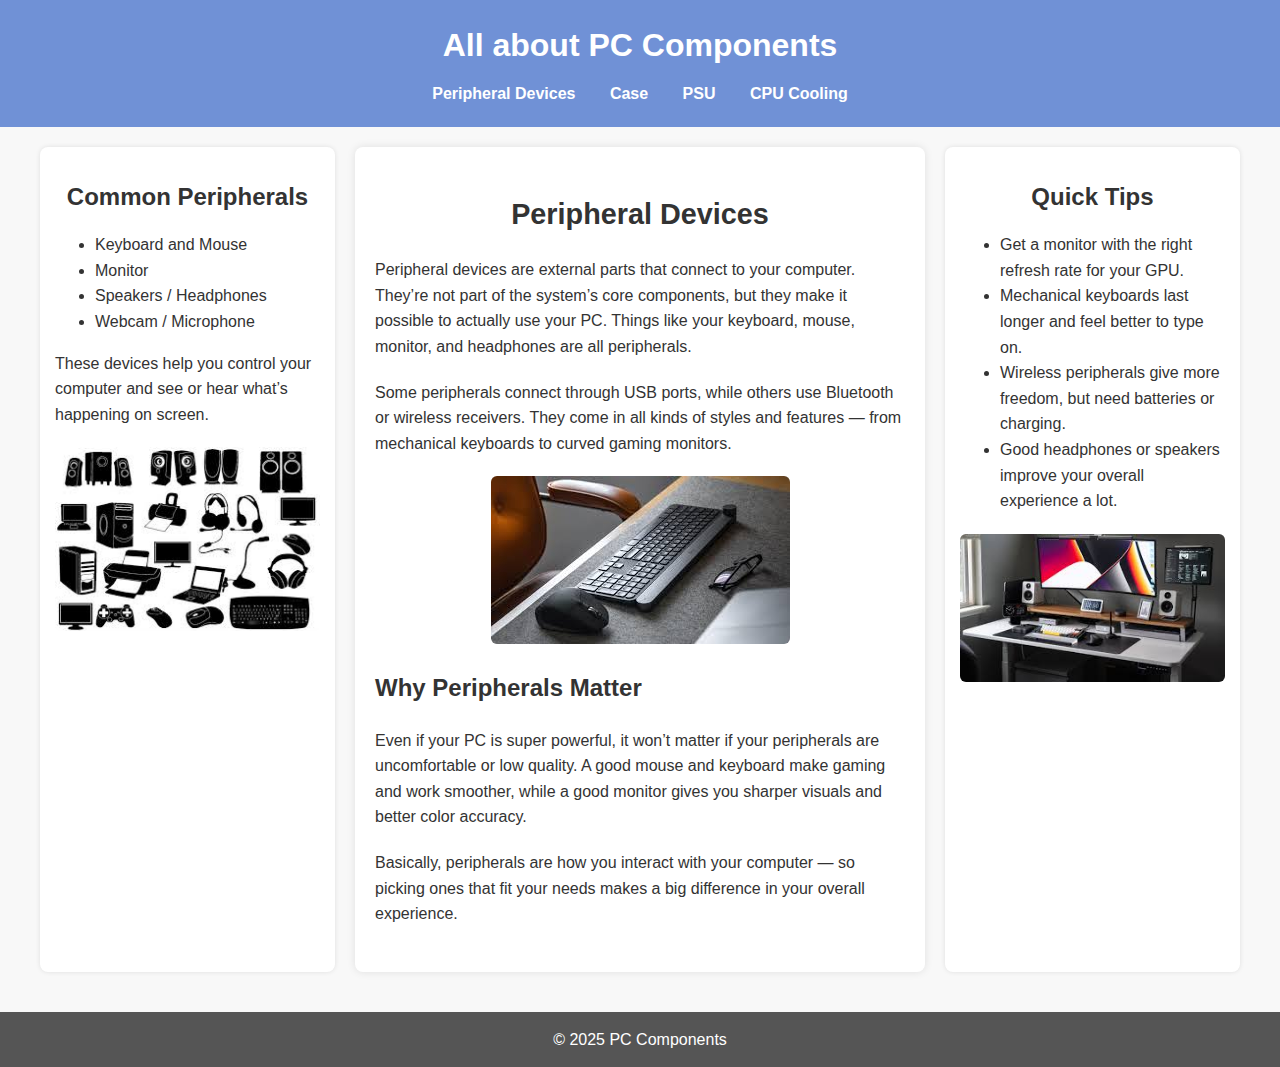
<file: index.html>
<!DOCTYPE html>
<html lang="en">
<head>
    <meta charset="UTF-8" />
    <meta name="viewport" content="width=device-width, initial-scale=1" />
    <title>All about PC Components</title>
    <link rel="stylesheet" href="styles.css" />
</head>
<body>

<header>
    <h1>All about PC Components</h1>
    <nav>
        <a href="index.html">Peripheral Devices</a>
        <a href="Case.html">Case</a>
        <a href="PSU.html">PSU</a>
        <a href="CPUCooling.html">CPU Cooling</a>
    </nav>
</header>

<section id="year1">
    <div class="container">
        <aside class="left1">
            <h1>Common Peripherals</h1>
            <ul>
                <li>Keyboard and Mouse</li>
                <li>Monitor</li>
                <li>Speakers / Headphones</li>
                <li>Webcam / Microphone</li>
            </ul>
            <p>These devices help you control your computer and see or hear what’s happening on screen.</p>
            <img src="peri.jpg" alt="Computer peripherals">
        </aside>

        <main class="main1">
            <section class="section1">
                <h1>Peripheral Devices</h1>
                <div class="content-wrapper">
                    <p>Peripheral devices are external parts that connect to your computer. They’re not part of the system’s core components, but they make it possible to actually use your PC. Things like your keyboard, mouse, monitor, and headphones are all peripherals.</p>

                    <p>Some peripherals connect through USB ports, while others use Bluetooth or wireless receivers. They come in all kinds of styles and features — from mechanical keyboards to curved gaming monitors.</p>

                    <img class="img1" src="mouseandkbondesk.jpg" alt="Mouse and keyboard on desk">
                </div>

                <div class="content-wrapper2">
                    <h2>Why Peripherals Matter</h2>
                    <p>Even if your PC is super powerful, it won’t matter if your peripherals are uncomfortable or low quality. A good mouse and keyboard make gaming and work smoother, while a good monitor gives you sharper visuals and better color accuracy.</p>

                    <p>Basically, peripherals are how you interact with your computer — so picking ones that fit your needs makes a big difference in your overall experience.</p>
                </div>
            </section>
        </main>

        <aside class="right1">
            <h1>Quick Tips</h1>
            <ul>
                <li>Get a monitor with the right refresh rate for your GPU.</li>
                <li>Mechanical keyboards last longer and feel better to type on.</li>
                <li>Wireless peripherals give more freedom, but need batteries or charging.</li>
                <li>Good headphones or speakers improve your overall experience a lot.</li>
            </ul>
            <img src="monitorandperi.jpg" alt="Monitor and peripherals setup">
        </aside>
    </div>
</section>

<footer>
    &copy; 2025 PC Components
</footer>

</body>
</html>
</file>
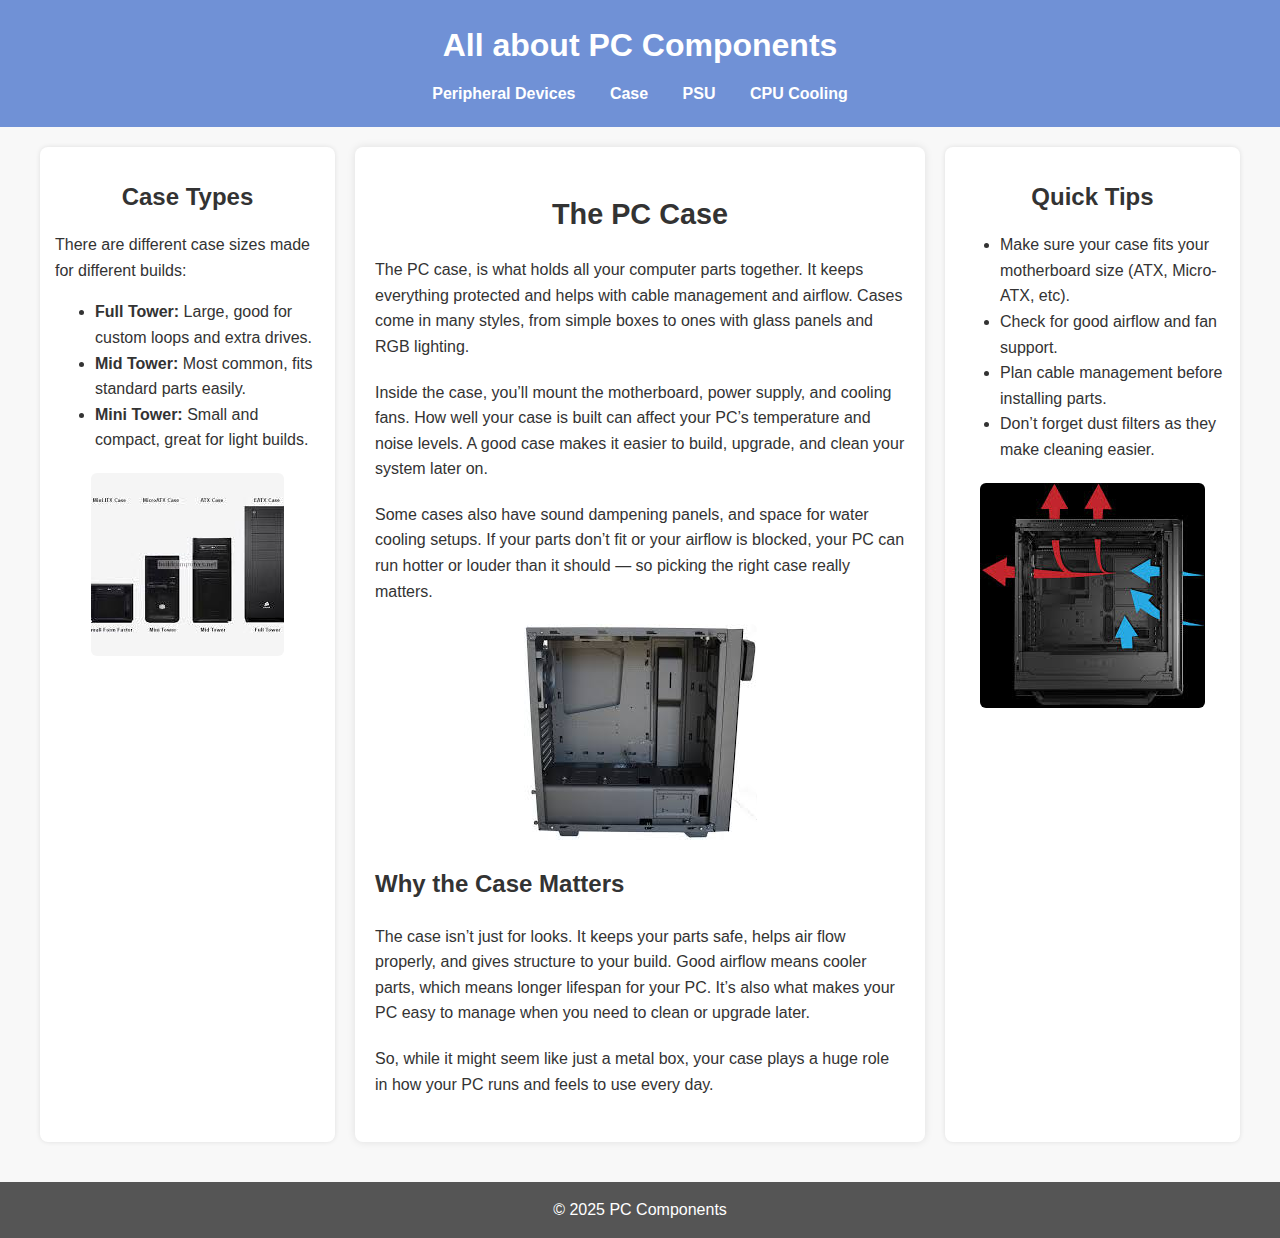
<file: Case.html>
<!DOCTYPE html>
<html lang="en">
<head>
    <meta charset="UTF-8" />
    <meta name="viewport" content="width=device-width, initial-scale=1" />
    <title>All about PC Components</title>
    <link rel="stylesheet" href="styles.css" />
</head>
<body>

<header>
    <h1>All about PC Components</h1>
    <nav>
        <a href="index.html">Peripheral Devices</a>
        <a href="Case.html">Case</a>
        <a href="PSU.html">PSU</a>
        <a href="CPUCooling.html">CPU Cooling</a>
    </nav>
</header>

<section>
    <div class="container">
        <aside class="left1">
            <h1>Case Types</h1>
            <p>There are different case sizes made for different builds:</p>
            <ul>
                <li><b>Full Tower:</b> Large, good for custom loops and extra drives.</li>
                <li><b>Mid Tower:</b> Most common, fits standard parts easily.</li>
                <li><b>Mini Tower:</b> Small and compact, great for light builds.</li>
            </ul>
            <img src="casetypes.jpg" alt="PC Case Types">
        </aside>

        <main class="main1">
            <section class="section1">
                <h1>The PC Case</h1>
                <div class="content-wrapper">
                    <p>The PC case, is what holds all your computer parts together. It keeps everything protected and helps with cable management and airflow. Cases come in many styles, from simple boxes to ones with glass panels and RGB lighting.</p>

                    <p>Inside the case, you’ll mount the motherboard, power supply, and cooling fans. How well your case is built can affect your PC’s temperature and noise levels. A good case makes it easier to build, upgrade, and clean your system later on.</p>

                    <p>Some cases also have sound dampening panels, and space for water cooling setups. If your parts don’t fit or your airflow is blocked, your PC can run hotter or louder than it should — so picking the right case really matters.</p>

                    <img class="img1" src="inside case.jpg" alt="Inside of a PC Case">
                </div>

                <div class="content-wrapper2">
                    <h2>Why the Case Matters</h2>
                    <p>The case isn’t just for looks. It keeps your parts safe, helps air flow properly, and gives structure to your build. Good airflow means cooler parts, which means longer lifespan for your PC. It’s also what makes your PC easy to manage when you need to clean or upgrade later.</p>

                    <p>So, while it might seem like just a metal box, your case plays a huge role in how your PC runs and feels to use every day.</p>
                </div>
            </section>
        </main>

        <aside class="right1">
            <h1>Quick Tips</h1>
            <ul>
                <li>Make sure your case fits your motherboard size (ATX, Micro-ATX, etc).</li>
                <li>Check for good airflow and fan support.</li>
                <li>Plan cable management before installing parts.</li>
                <li>Don’t forget dust filters as they make cleaning easier.</li>
            </ul>
            <img src="airflow.jpg" alt="PC Case with airflow design">
        </aside>
    </div>
</section>

<footer>
    &copy; 2025 PC Components
</footer>

</body>
</html>
</file>
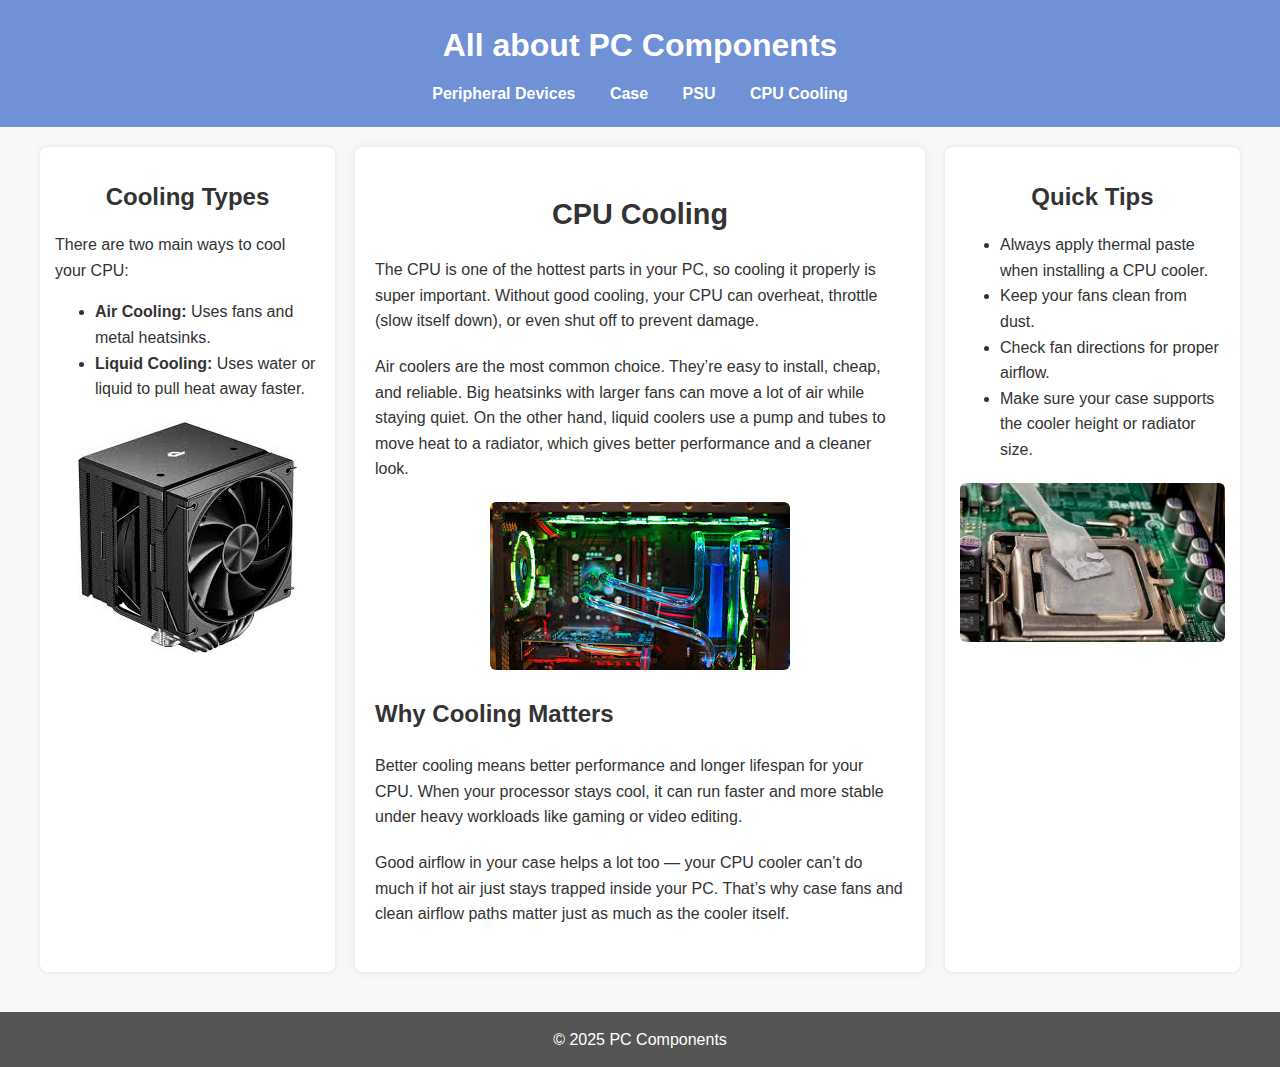
<file: CPUCooling.html>
<!DOCTYPE html>
<html lang="en">
<head>
    <meta charset="UTF-8" />
    <meta name="viewport" content="width=device-width, initial-scale=1" />
    <title>All about PC Components</title>
    <link rel="stylesheet" href="styles.css" />
</head>
<body>
    <header>
        <h1>All about PC Components</h1>
        <nav>
            <a href="Peripheral Devices.html">Peripheral Devices</a>
            <a href="Case.html">Case</a>
            <a href="PSU.html">PSU</a>
            <a href="CPUCooling.html">CPU Cooling</a>
        </nav>
    </header>

    <section>
        <div class="container">
            <aside class="left1">
                <h1>Cooling Types</h1>
                <p>There are two main ways to cool your CPU:</p>
                <ul>
                    <li><b>Air Cooling:</b> Uses fans and metal heatsinks.</li>
                    <li><b>Liquid Cooling:</b> Uses water or liquid to pull heat away faster.</li>
                </ul>
                <img src="aircool.jpg" alt="Air cooler">
            </aside>

            <main class="main1">
                <section class="section1">
                    <h1>CPU Cooling</h1>
                    <div class="content-wrapper">
                        <p>The CPU is one of the hottest parts in your PC, so cooling it properly is super important. Without good cooling, your CPU can overheat, throttle (slow itself down), or even shut off to prevent damage.</p>

                        <p>Air coolers are the most common choice. They’re easy to install, cheap, and reliable. Big heatsinks with larger fans can move a lot of air while staying quiet. On the other hand, liquid coolers use a pump and tubes to move heat to a radiator, which gives better performance and a cleaner look.</p>

                        <img class="img1" src="liquid.jpg" alt="Liquid cooling system">
                    </div>

                    <div class="content-wrapper2">
                        <h2>Why Cooling Matters</h2>
                        <p>Better cooling means better performance and longer lifespan for your CPU. When your processor stays cool, it can run faster and more stable under heavy workloads like gaming or video editing.</p>

                        <p>Good airflow in your case helps a lot too — your CPU cooler can’t do much if hot air just stays trapped inside your PC. That’s why case fans and clean airflow paths matter just as much as the cooler itself.</p>
                    </div>
                </section>
            </main>

            <aside class="right1">
                <h1>Quick Tips</h1>
                <ul>
                    <li>Always apply thermal paste when installing a CPU cooler.</li>
                    <li>Keep your fans clean from dust.</li>
                    <li>Check fan directions for proper airflow.</li>
                    <li>Make sure your case supports the cooler height or radiator size.</li>
                </ul>
                <img src="thermal.jpg" alt="Thermal paste being applied">
            </aside>
        </div>
    </section>

    <footer>
        &copy; 2025 PC Components
    </footer>
</body>
</html>
</file>
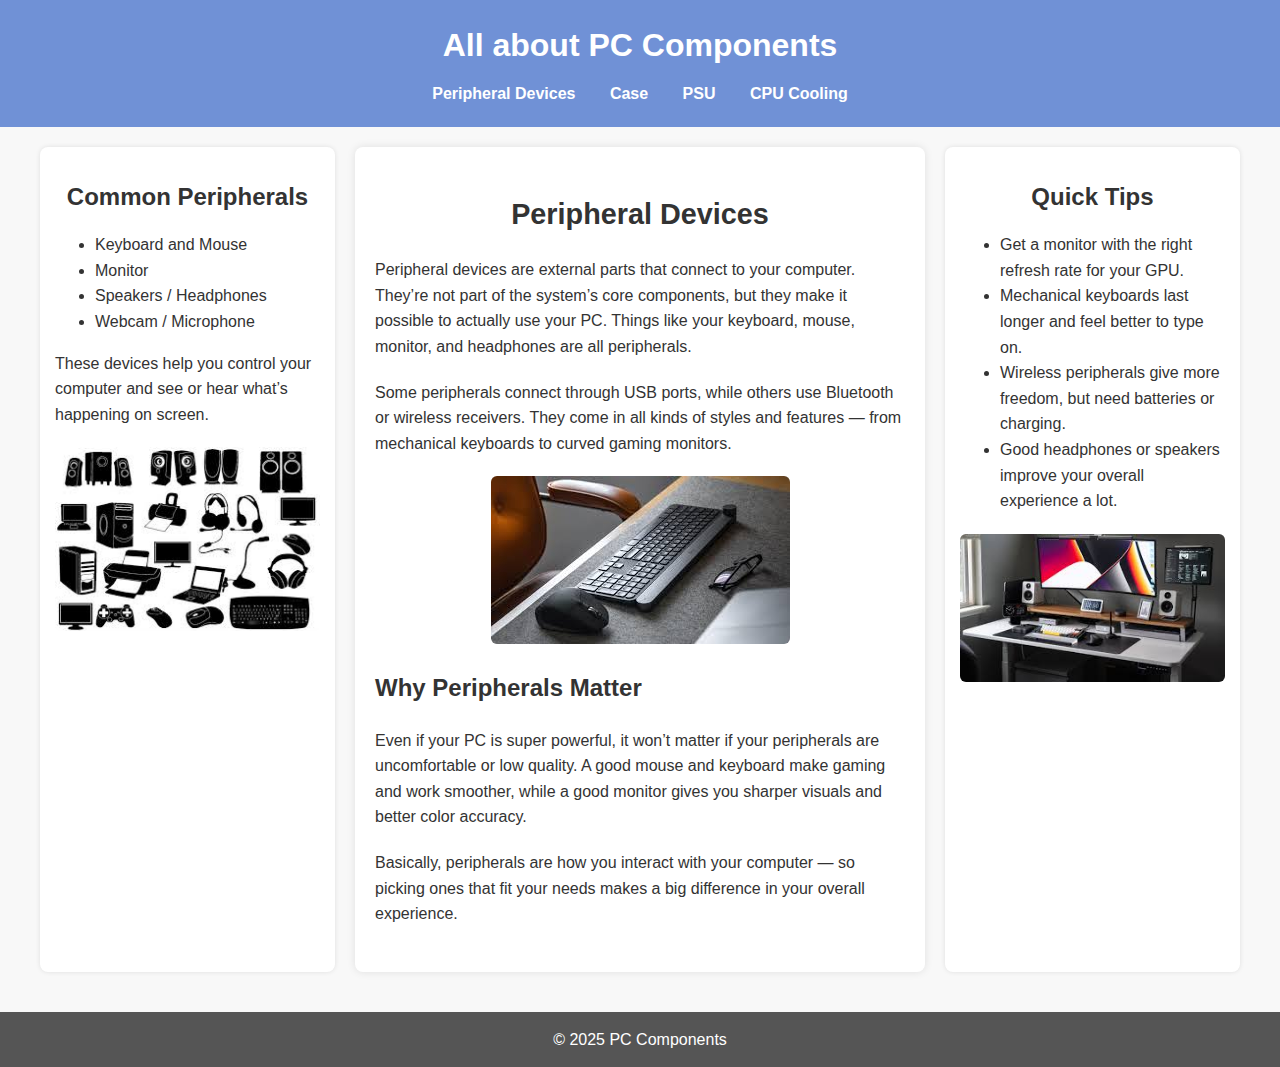
<file: Peripheral Devices.html>
<!DOCTYPE html>
<html lang="en">
<head>
    <meta charset="UTF-8" />
    <meta name="viewport" content="width=device-width, initial-scale=1" />
    <title>All about PC Components</title>
    <link rel="stylesheet" href="styles.css" />
</head>
<body>

<header>
    <h1>All about PC Components</h1>
    <nav>
        <a href="Peripheral Devices.html">Peripheral Devices</a>
        <a href="Case.html">Case</a>
        <a href="PSU.html">PSU</a>
        <a href="CPUCooling.html">CPU Cooling</a>
    </nav>
</header>

<section id="year1">
    <div class="container">
        <aside class="left1">
            <h1>Common Peripherals</h1>
            <ul>
                <li>Keyboard and Mouse</li>
                <li>Monitor</li>
                <li>Speakers / Headphones</li>
                <li>Webcam / Microphone</li>
            </ul>
            <p>These devices help you control your computer and see or hear what’s happening on screen.</p>
            <img src="peri.jpg" alt="Computer peripherals">
        </aside>

        <main class="main1">
            <section class="section1">
                <h1>Peripheral Devices</h1>
                <div class="content-wrapper">
                    <p>Peripheral devices are external parts that connect to your computer. They’re not part of the system’s core components, but they make it possible to actually use your PC. Things like your keyboard, mouse, monitor, and headphones are all peripherals.</p>

                    <p>Some peripherals connect through USB ports, while others use Bluetooth or wireless receivers. They come in all kinds of styles and features — from mechanical keyboards to curved gaming monitors.</p>

                    <img class="img1" src="mouseandkbondesk.jpg" alt="Mouse and keyboard on desk">
                </div>

                <div class="content-wrapper2">
                    <h2>Why Peripherals Matter</h2>
                    <p>Even if your PC is super powerful, it won’t matter if your peripherals are uncomfortable or low quality. A good mouse and keyboard make gaming and work smoother, while a good monitor gives you sharper visuals and better color accuracy.</p>

                    <p>Basically, peripherals are how you interact with your computer — so picking ones that fit your needs makes a big difference in your overall experience.</p>
                </div>
            </section>
        </main>

        <aside class="right1">
            <h1>Quick Tips</h1>
            <ul>
                <li>Get a monitor with the right refresh rate for your GPU.</li>
                <li>Mechanical keyboards last longer and feel better to type on.</li>
                <li>Wireless peripherals give more freedom, but need batteries or charging.</li>
                <li>Good headphones or speakers improve your overall experience a lot.</li>
            </ul>
            <img src="monitorandperi.jpg" alt="Monitor and peripherals setup">
        </aside>
    </div>
</section>

<footer>
    &copy; 2025 PC Components
</footer>

</body>
</html>
</file>
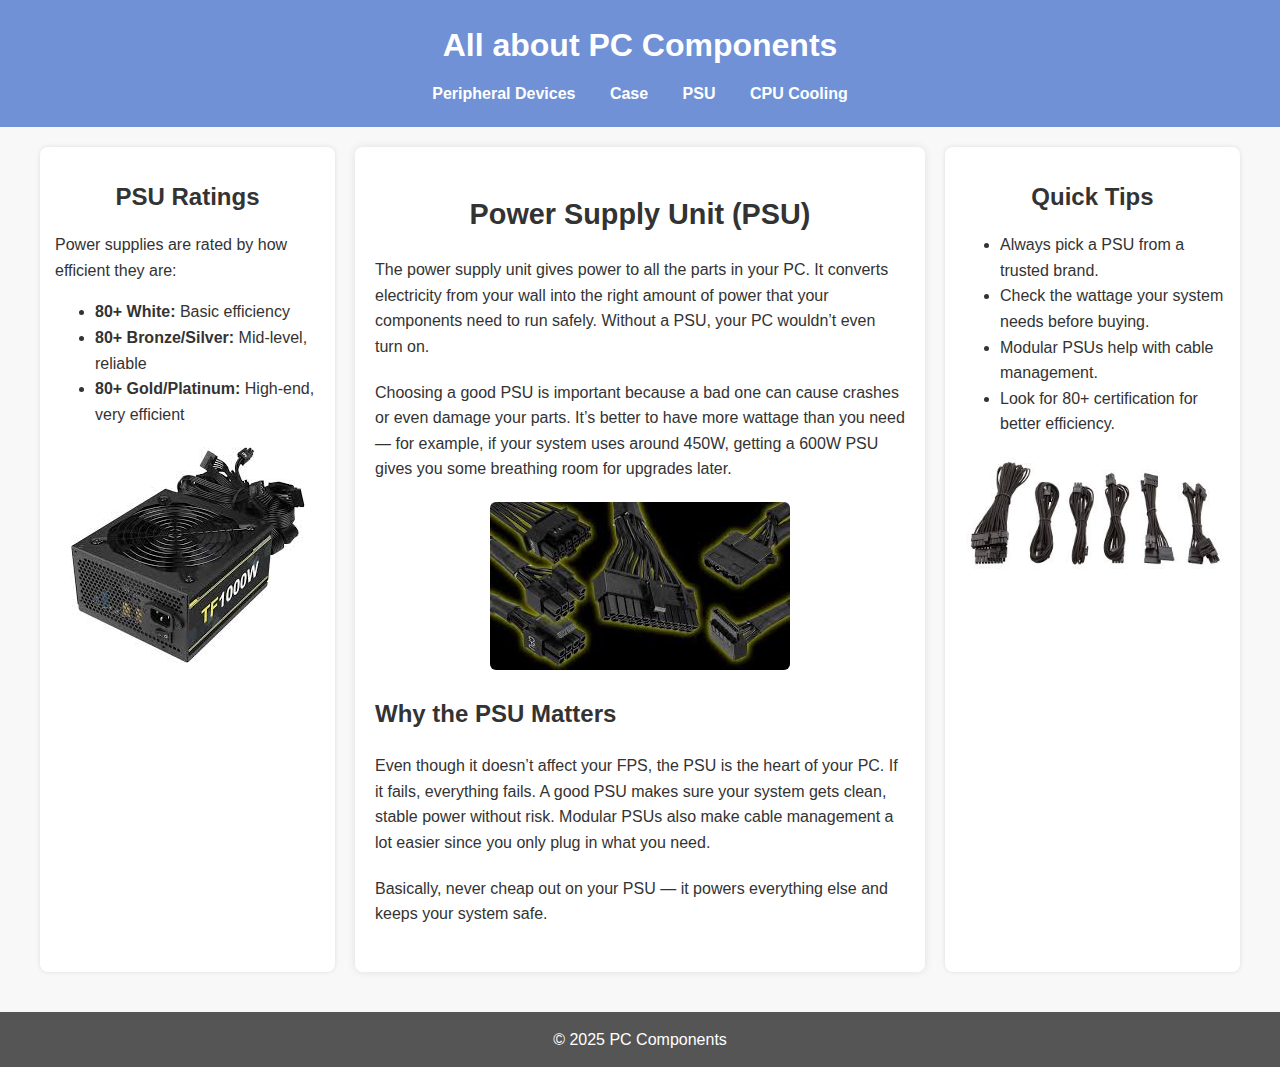
<file: PSU.html>
<!DOCTYPE html>
<html lang="en">
<head>
    <meta charset="UTF-8" />
    <meta name="viewport" content="width=device-width, initial-scale=1" />
    <title>All about PC Components</title>
    <link rel="stylesheet" href="styles.css" />
</head>
<body>

<header>
    <h1>All about PC Components</h1>
    <nav>
        <a href="Peripheral Devices.html">Peripheral Devices</a>
        <a href="Case.html">Case</a>
        <a href="PSU.html">PSU</a>
        <a href="CPUCooling.html">CPU Cooling</a>
    </nav>
</header>

<section>
    <div class="container">
        <aside class="left1">
            <h1>PSU Ratings</h1>
            <p>Power supplies are rated by how efficient they are:</p>
            <ul>
                <li><b>80+ White:</b> Basic efficiency</li>
                <li><b>80+ Bronze/Silver:</b> Mid-level, reliable</li>
                <li><b>80+ Gold/Platinum:</b> High-end, very efficient</li>
            </ul>
            <img src="psu.jpg" alt="PSU image">
        </aside>

        <main class="main1">
            <section class="section1">
                <h1>Power Supply Unit (PSU)</h1>
                <div class="content-wrapper">
                    <p>The power supply unit gives power to all the parts in your PC. It converts electricity from your wall into the right amount of power that your components need to run safely. Without a PSU, your PC wouldn’t even turn on.</p>

                    <p>Choosing a good PSU is important because a bad one can cause crashes or even damage your parts. It’s better to have more wattage than you need — for example, if your system uses around 450W, getting a 600W PSU gives you some breathing room for upgrades later.</p>

                    <img class="img1" src="download.jpg" alt="PSU cables and connectors">
                </div>

                <div class="content-wrapper2">
                    <h2>Why the PSU Matters</h2>
                    <p>Even though it doesn’t affect your FPS, the PSU is the heart of your PC. If it fails, everything fails. A good PSU makes sure your system gets clean, stable power without risk. Modular PSUs also make cable management a lot easier since you only plug in what you need.</p>

                    <p>Basically, never cheap out on your PSU — it powers everything else and keeps your system safe.</p>
                </div>
            </section>
        </main>

        <aside class="right1">
            <h1>Quick Tips</h1>
            <ul>
                <li>Always pick a PSU from a trusted brand.</li>
                <li>Check the wattage your system needs before buying.</li>
                <li>Modular PSUs help with cable management.</li>
                <li>Look for 80+ certification for better efficiency.</li>
            </ul>
            <img src="modular.jpg" alt="Modular PSU cables">
        </aside>
    </div>
</section>

<footer>
    &copy; 2025 PC Components
</footer>

</body>
</html>
</file>
<file: styles.css>
/* General styling */

body {
    font-family: Arial, sans-serif;
    margin: 0;
    padding: 0;
    background: #f8f8f8;
    color: #333;
    line-height: 1.6;
}

header {
    background-color: rgb(112, 145, 214);
    color: white;
    padding: 20px 0;
    text-align: center;
}

header h1 {
    margin: 0 0 10px 0;
    font-size: 2rem;
}

nav a {
    color: white;
    margin: 0 15px;
    text-decoration: none;
    font-weight: bold;
    font-size: 1rem;
}

nav a:hover {
    text-decoration: underline;
}

.container {
    display: flex;
    gap: 20px;
    max-width: 1200px;
    margin: 20px auto;
    padding: 0 15px;
}

/* Aside styling */

.left1, .right1 {
    background: white;
    padding: 15px;
    border-radius: 8px;
    flex: 1;
    box-shadow: 0 0 5px rgba(0,0,0,0.1);
    min-width: 250px;
}

.left1 h1, .right1 h1 {
    text-align: center;
    font-size: 1.5rem;
    margin-bottom: 12px;
}

/* Main content styling */

.main1 {
    flex: 2;
    background: white;
    padding: 25px 20px;
    border-radius: 8px;
    box-shadow: 0 0 8px rgba(0,0,0,0.1);
    min-width: 300px;
}

.main1 h1 {
    text-align: center;
    margin-bottom: 20px;
    font-size: 1.8rem;
}

.section1 p {
    margin-bottom: 20px;
    font-size: 1rem;
}

.content-wrapper {
    margin-bottom: 25px;
}

.content-wrapper2 {
    margin-top: 15px;
}

.img1 {
    display: block;
    max-width: 100%;
    height: auto;
    margin: 15px auto;
    border-radius: 6px;
}

/* Images inside asides */

.left1 img, .right1 img {
    display: block;
    max-width: 100%;
    height: auto;
    margin: 20px auto 0 auto;
    border-radius: 6px;
}

/* Footer */

footer {
    text-align: center;
    padding: 15px 0;
    background-color: #555;
    color: white;
    margin-top: 40px;
    font-size: 1rem;
}

/* Responsive design */

@media (max-width: 992px) {
    .container {
        flex-direction: column;
        padding: 0 10px;
    }
    .left1, .main1, .right1 {
        min-width: 100%;
        margin-bottom: 20px;
    }
}

@media (max-width: 480px) {
    header h1 {
        font-size: 1.5rem;
    }
    nav a {
        margin: 0 10px;
        font-size: 0.9rem;
    }
    .main1 h1, .left1 h1, .right1 h1 {
        font-size: 1.4rem;
    }
}
</file>
